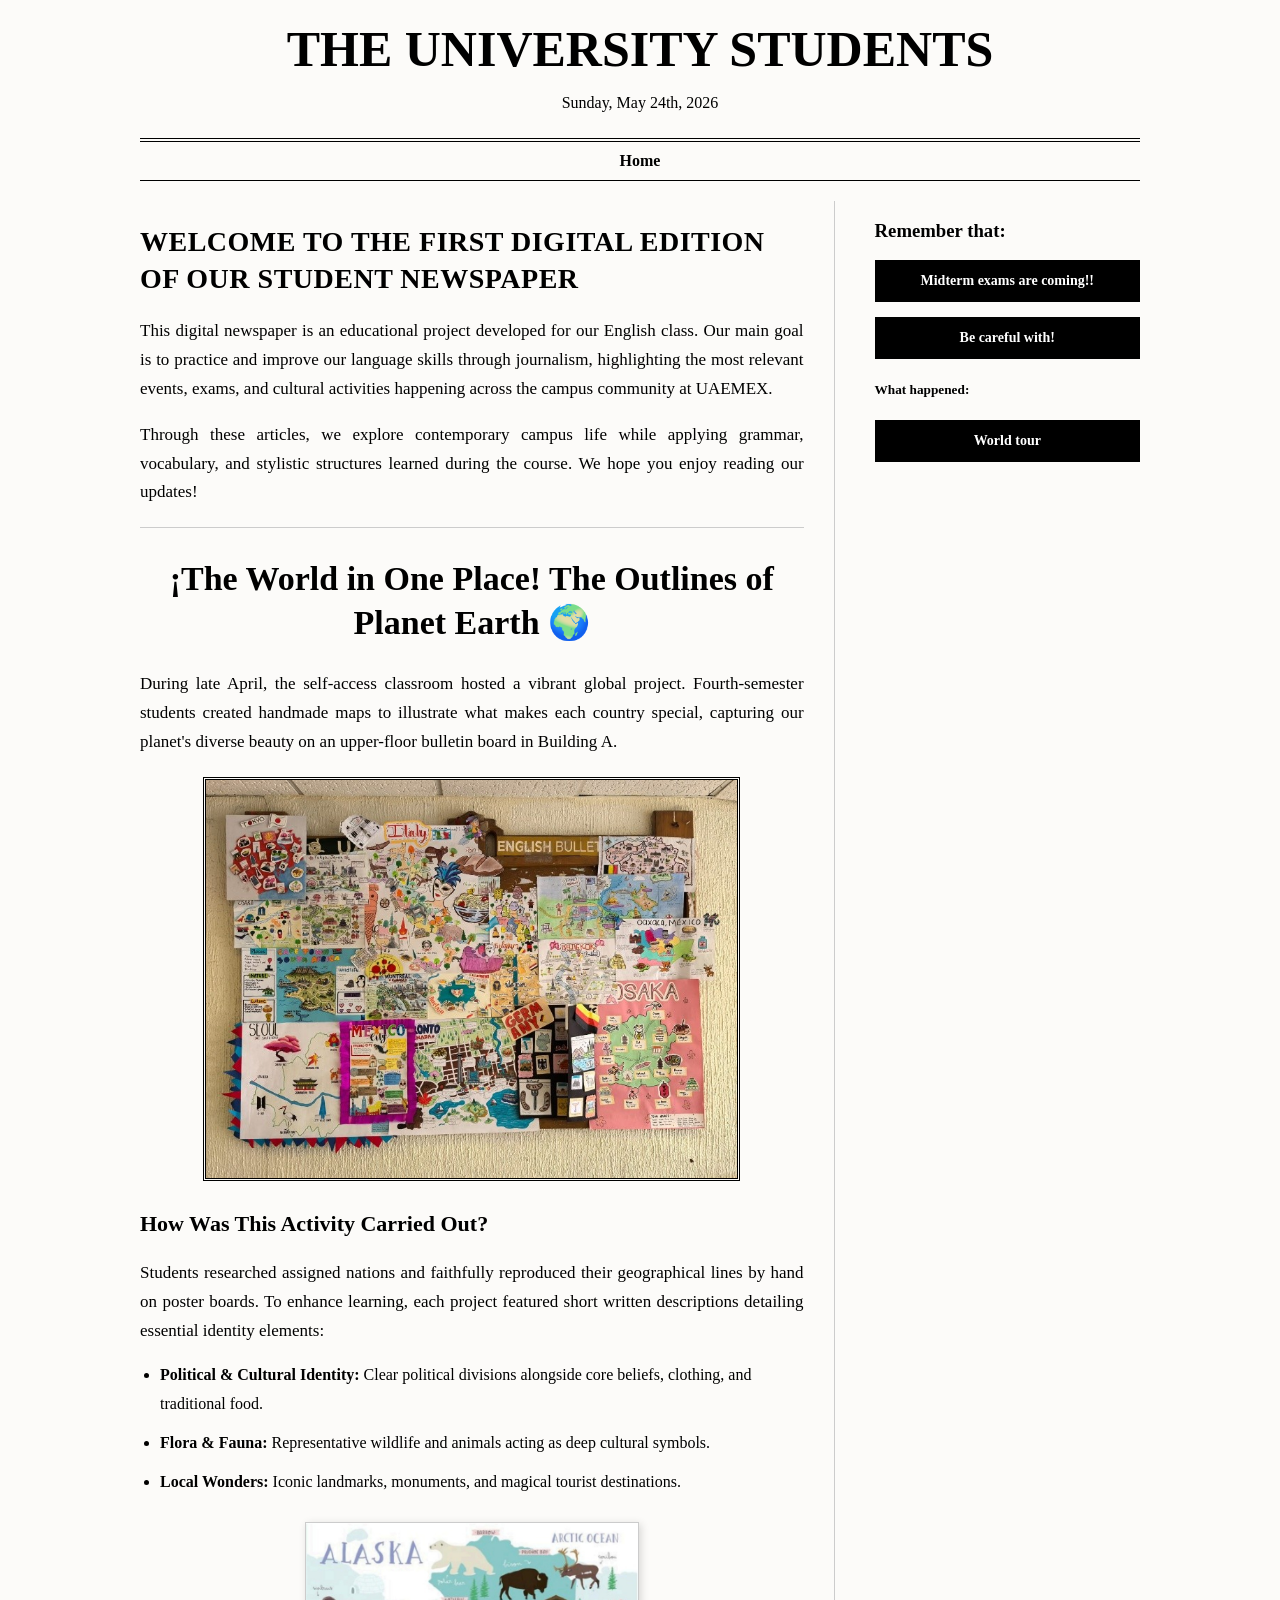
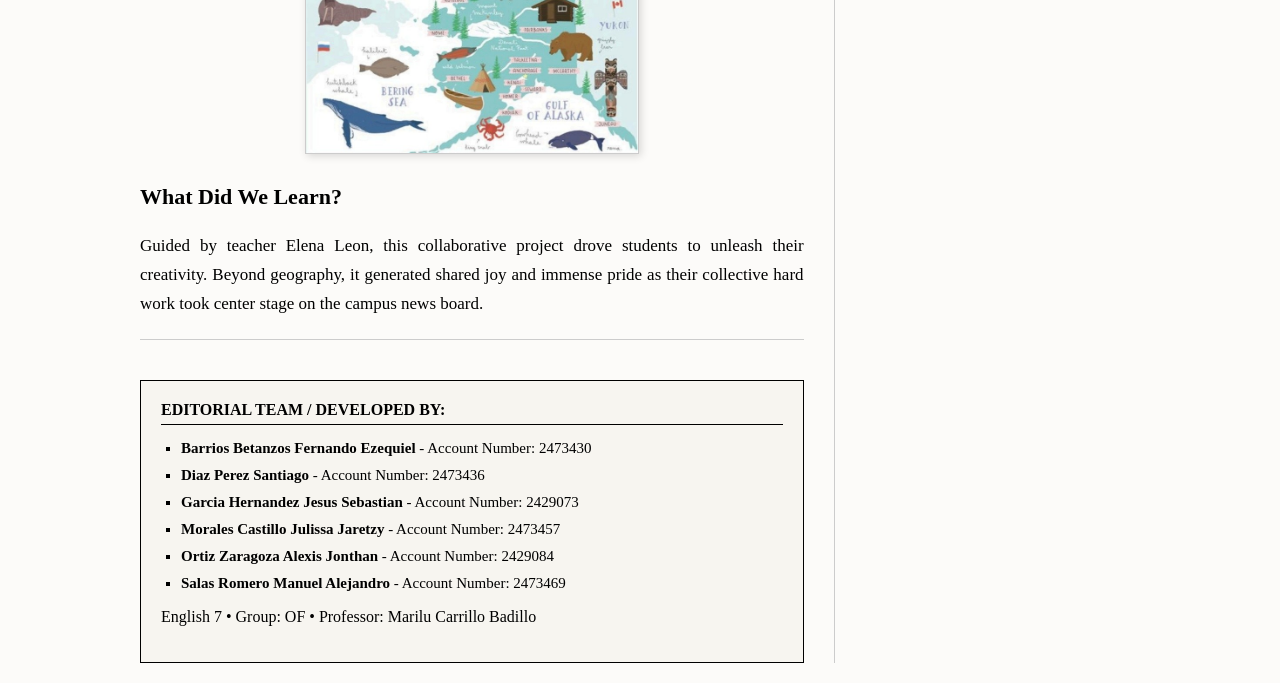
<file: index.html>
<!DOCTYPE html>
<html lang="es">
<head>
    <meta charset="UTF-8">
    <title>The University Students - Digital Newspaper</title>
    <link rel="stylesheet" href="estilos.css">
</head>
<body>

    <!-- Cabecera del Periódico -->
    <header>
        <h1>THE UNIVERSITY STUDENTS</h1>
        <p class="fecha">Sunday, May 24th, 2026</p>
    </header>

    <nav class="menu-principal">
    	<a href="index.html">Home</a>
    </nav>

    <!-- Zona de Noticias -->
    <main class="contenedor-prensa">
		<article class="noticia-principal">
			<!-- Título de Bienvenida -->
			<h2 class="titulo-bienvenida">Welcome to the First Digital Edition of Our Student Newspaper</h2>

			<!-- Texto de Presentación -->
			<p class ="presentacion-texto">This digital newspaper is an educational project developed for our English class. Our main goal is to practice and improve our language skills through journalism, highlighting the most relevant events, exams, and cultural activities happening across the campus community at UAEMEX.</p>

			<p class ="presentacion-texto">Through these articles, we explore contemporary campus life while applying grammar, vocabulary, and stylistic structures learned during the course. We hope you enjoy reading our updates!</p>

			<hr class="separador">

			<!-- Encabezado de la Nota -->
			<h2 class="titulo-noticia">¡The World in One Place! The Outlines of Planet Earth 🌍</h2>
            
            <!-- Resumen de Introducción -->
            <p class="parrafo-prensa">During late April, the self-access classroom hosted a vibrant global project. Fourth-semester students created handmade maps to illustrate what makes each country special, capturing our planet's diverse beauty on an upper-floor bulletin board in Building A.</p>

			<img src="Imagenes/mural.jpg" alt="Global Maps Bulletin Board" class="imagen-noticia foto-tablero">
			
            <!-- Subtítulo de Desarrollo -->
            <h3 class="subtitulo-noticia">How Was This Activity Carried Out?</h3>
            <p class="parrafo-prensa">Students researched assigned nations and faithfully reproduced their geographical lines by hand on poster boards. To enhance learning, each project featured short written descriptions detailing essential identity elements:</p>
            
            <!-- Lista de Elementos Clave Rediseñada -->
            <ul class="lista-detalles">
                <li><strong>Political & Cultural Identity:</strong> Clear political divisions alongside core beliefs, clothing, and traditional food.</li>
                <li><strong>Flora & Fauna:</strong> Representative wildlife and animals acting as deep cultural symbols.</li>
                <li><strong>Local Wonders:</strong> Iconic landmarks, monuments, and magical tourist destinations.</li>
            </ul>

			<img src="Imagenes/alska.jpg" alt="Alaska Map Example by Teacher Elena Leon" class="imagen-noticia foto-ejemplo">
			
            <!-- Subtítulo de Conclusión -->
            <h3 class="subtitulo-noticia">What Did We Learn?</h3>
            <p class="parrafo-prensa">Guided by teacher Elena Leon, this collaborative project drove students to unleash their creativity. Beyond geography, it generated shared joy and immense pride as their collective hard work took center stage on the campus news board.</p>
			
			<hr class="separador">
			
			<!-- Bloque de Autores / Créditos -->
			<section class="bloque-autores">
        
				<h4 class="titulo-autores">Editorial Team / Developed by:</h4>
				<ul class="lista-autores">
					<li><strong>Barrios Betanzos Fernando Ezequiel</strong> - Account Number: 2473430</li>
					<li><strong>Diaz Perez Santiago</strong> - Account Number: 2473436</li>
					<li><strong>Garcia Hernandez Jesus Sebastian</strong> - Account Number: 2429073</li>
					<li><strong>Morales Castillo Julissa Jaretzy</strong> - Account Number: 2473457</li>
					<li><strong>Ortiz Zaragoza Alexis Jonthan</strong> - Account Number: 2429084</li>
					<li><strong>Salas Romero Manuel Alejandro</strong> - Account Number: 2473469</li>
				</ul>
				<p class="datos-materia">English 7 • Group: OF • Professor: Marilu Carrillo Badillo</p>
			</section>
		</article>

		<aside class="noticias-secundarias">
            <h3>Remember that: </h3>
			<a href="Exams.html" class="boton-ver-mas">Midterm exams are coming!!</a>
			<a href="snakes.html" class="boton-ver-mas">Be careful with!</a>
			<h5>What happened:</h5>
			<a href="events.html" class="boton-ver-mas">World tour</a>
			
        </aside>
    </main>
</body>
</html>
</file>
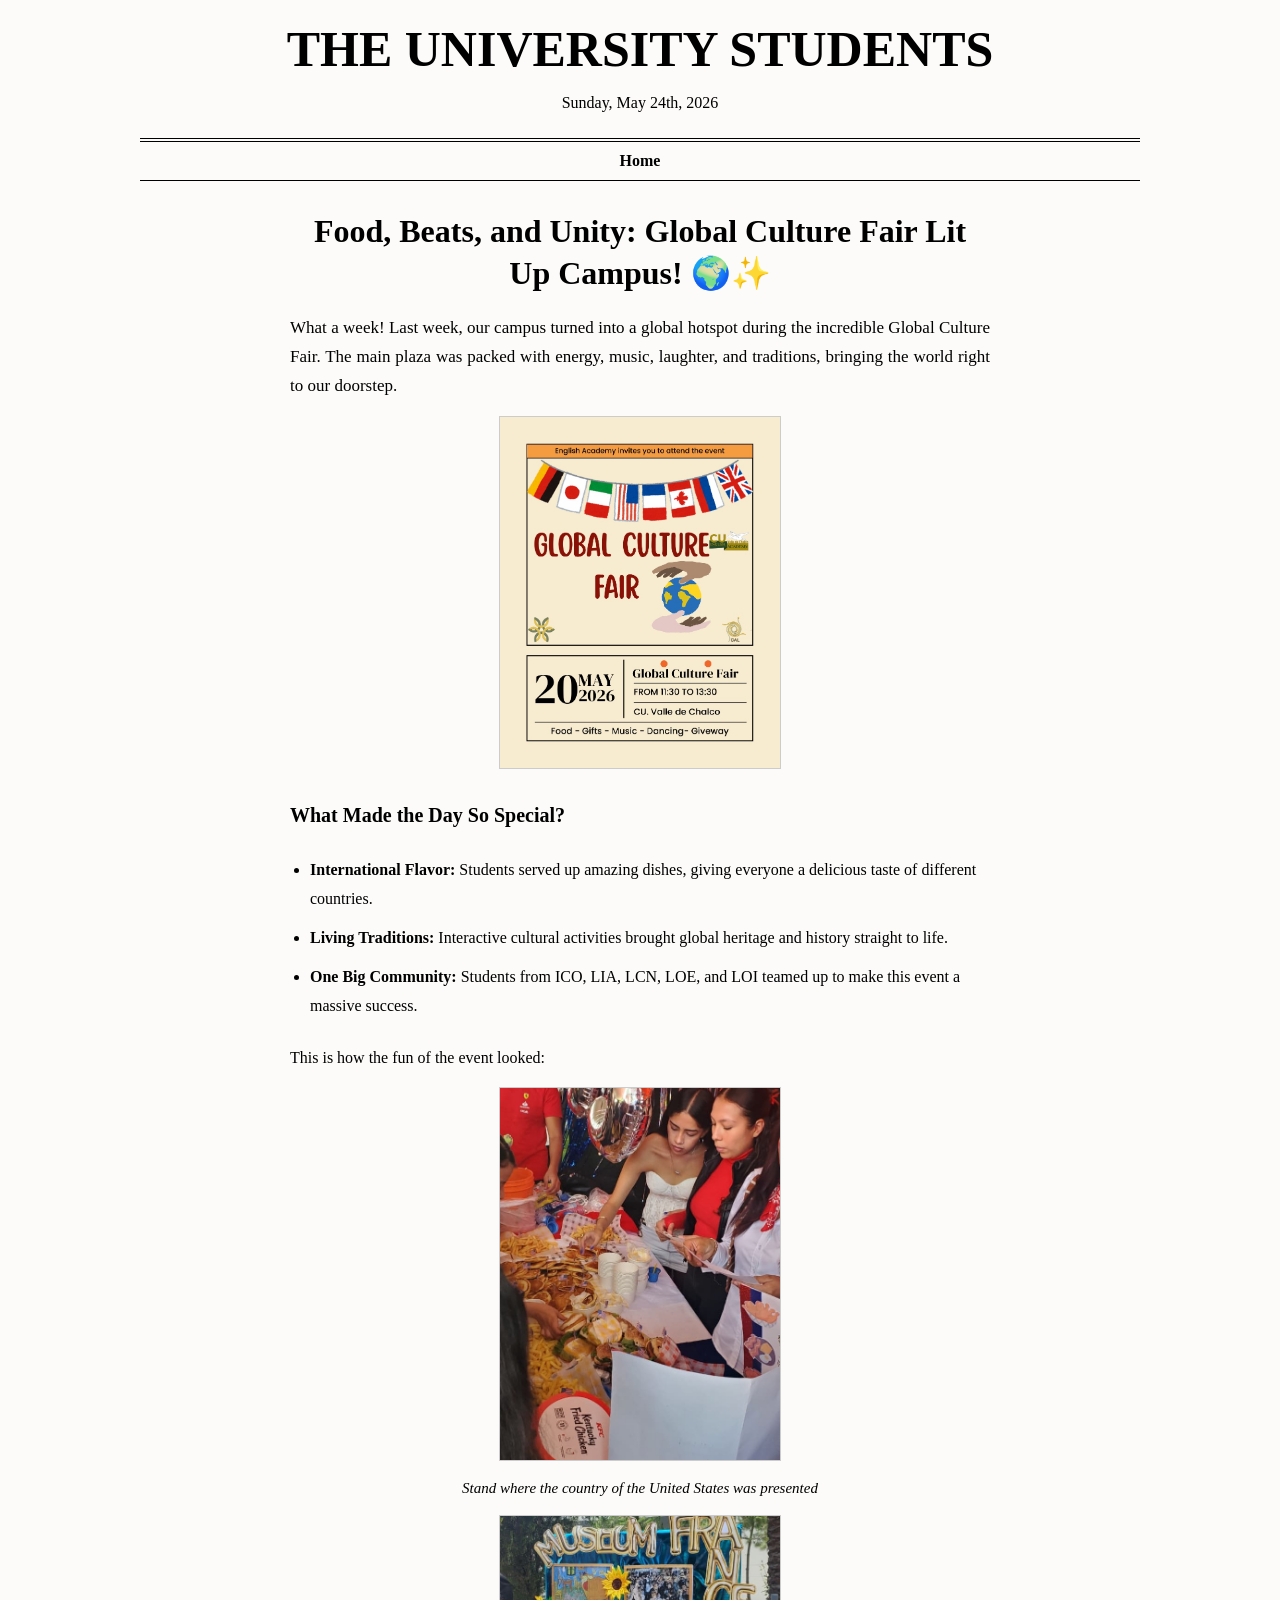
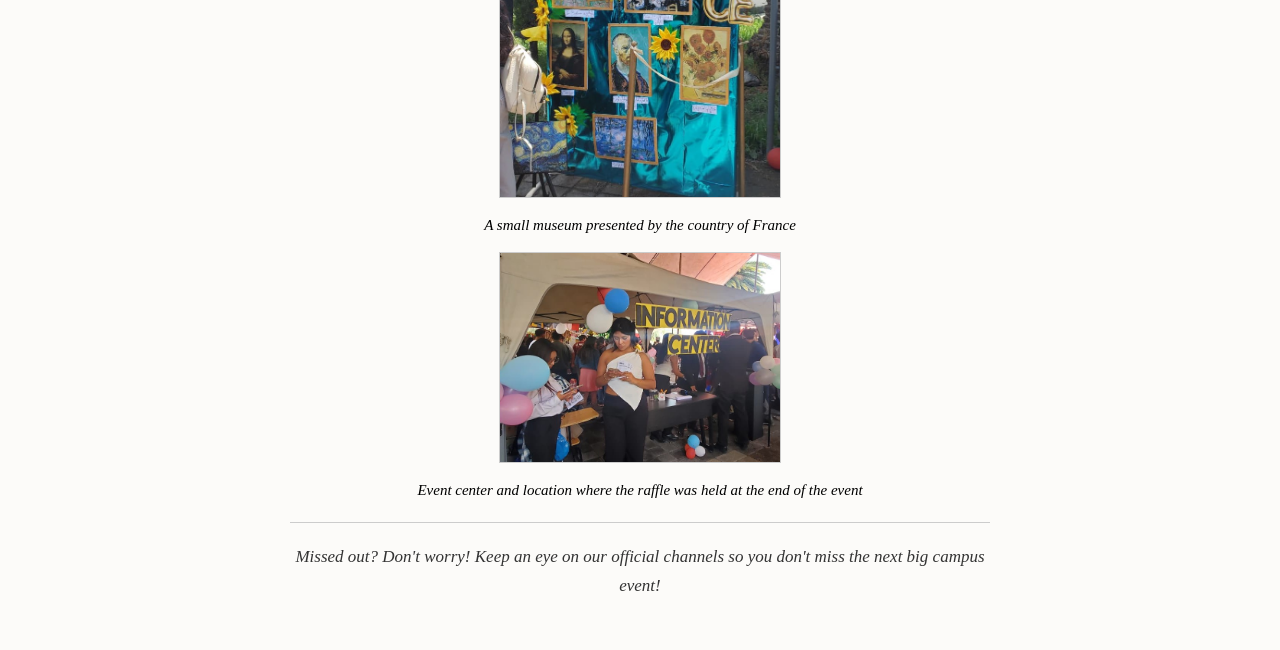
<file: events.html>
<!DOCTYPE html>
<html lang="en">
<head>
    <meta charset="UTF-8">
    <title>Events in UAEMEX - The University Students</title>
    <link rel="stylesheet" href="estilos.css">
</head>
<body>

    <!-- Cabecera del Periódico -->
    <header>
        <h1>THE UNIVERSITY STUDENTS</h1>
        <p class="fecha">Sunday, May 24th, 2026</p>
    </header>

    <!-- Enlace para regresar -->
    <nav class="menu-principal">
    	<a href="index.html">Home</a>
    </nav>

        <!-- Zona de Contenido de la Noticia -->
    <main class="seccion-noticia-individual">
        <article class="articulo-completo">
            <!-- Título Principal de la Noticia -->
            <h2 class="titulo-noticia">Food, Beats, and Unity: Global Culture Fair Lit Up Campus! 🌍✨</h2>
            
            <!-- Párrafos de Introducción -->
            <p class="parrafo-prensa">What a week! Last week, our campus turned into a global hotspot during the incredible Global Culture Fair. The main plaza was packed with energy, music, laughter, and traditions, bringing the world right to our doorstep.</p>

	    <img src="Imagenes/globalCulture.jpg" alt="Chacarrillo" class="imagen-noticia">
            
            <!-- Subtítulo -->
            <h3 class="subtitulo-noticia">What Made the Day So Special?</h3>
            
            <!-- Lista de Características Destacadas -->
            <ul class="lista-detalles">
                <li><strong>International Flavor:</strong> Students served up amazing dishes, giving everyone a delicious taste of different countries.</li>
                <li><strong>Living Traditions:</strong> Interactive cultural activities brought global heritage and history straight to life.</li>
                <li><strong>One Big Community:</strong> Students from ICO, LIA, LCN, LOE, and LOI teamed up to make this event a massive success.</li>
            </ul>

			<p>This is how the fun of the event looked:
			</p>
			<img src="Imagenes/gC1.jpg" alt="Chacarrillo" class="imagen-noticia">
			<P class ="gC">Stand where the country of the United States was presented</P>
			<img src="Imagenes/gC2.jpg" alt="Chacarrillo" class="imagen-noticia">
			<P class ="gC">A small museum presented by the country of France</P>
			<img src="Imagenes/gC3.jpg" alt="Chacarrillo" class="imagen-noticia">
			<P class ="gC">Event center and location where the raffle was held at the end of the event</P>
			
            <hr class="separador">
            
            <!-- Párrafo de Cierre -->
            <p class="parrafo-prensa cierre-noticia">Missed out? Don't worry! Keep an eye on our official channels so you don't miss the next big campus event!</p>
        </article>
    </main>


</body>
</html>
</file>
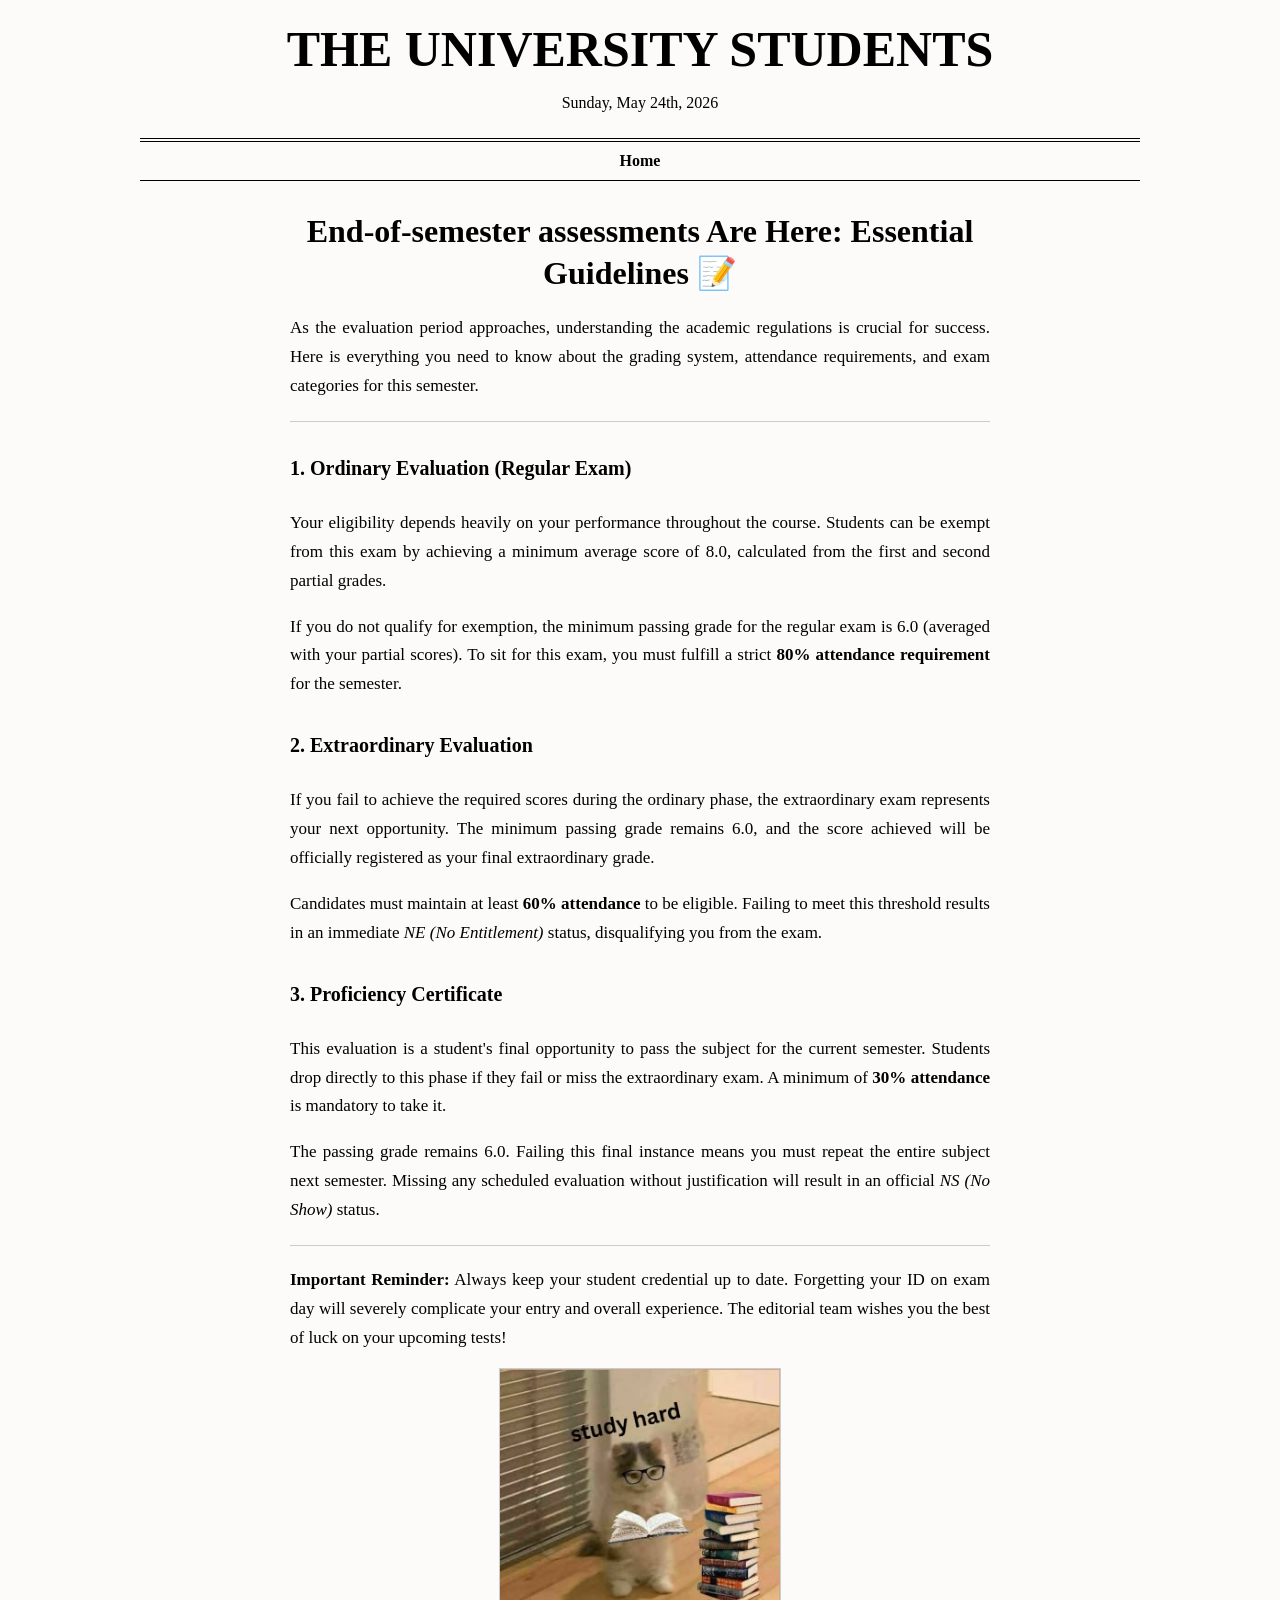
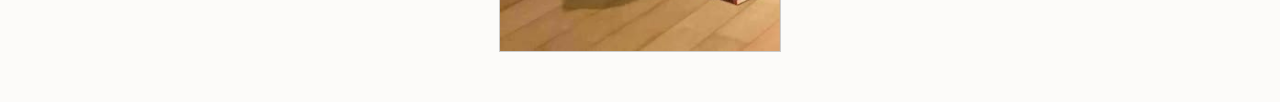
<file: Exams.html>
<!DOCTYPE html>
<html lang="en">
<head>
    <meta charset="UTF-8">
    <title>Midterm Exams - The University Students</title>
    <link rel="stylesheet" href="estilos.css">
</head>
<body>

    <!-- Cabecera del Periódico -->
    <header>
        <h1>THE UNIVERSITY STUDENTS</h1>
        <p class="fecha">Sunday, May 24th, 2026</p>
    </header>

    <!-- Enlace para regresar -->
    <nav class="menu-principal">
    	<a href="index.html">Home</a>
    </nav>

    <!-- Zona de Contenido de la Noticia -->
    <main class="seccion-noticia-individual">
        <article class="articulo-completo">
			
			<!-- Encabezado de la Nota -->
            <h2 class="titulo-noticia">End-of-semester assessments Are Here: Essential Guidelines 📝</h2>
            <p class="parrafo-prensa">As the evaluation period approaches, understanding the academic regulations is crucial for success. Here is everything you need to know about the grading system, attendance requirements, and exam categories for this semester.</p>

            <hr class="separador">
            
            <!-- Fase 1: Evaluación Ordinaria -->
            <h3 class="subtitulo-noticia">1. Ordinary Evaluation (Regular Exam)</h3>
            <p class="parrafo-prensa">Your eligibility depends heavily on your performance throughout the course. Students can be exempt from this exam by achieving a minimum average score of 8.0, calculated from the first and second partial grades.</p>
            <p class="parrafo-prensa">If you do not qualify for exemption, the minimum passing grade for the regular exam is 6.0 (averaged with your partial scores). To sit for this exam, you must fulfill a strict <strong>80% attendance requirement</strong> for the semester.</p>

	    
	    	<!-- Fase 2: Evaluación Extraordinaria -->
            <h3 class="subtitulo-noticia">2. Extraordinary Evaluation</h3>
            <p class="parrafo-prensa">If you fail to achieve the required scores during the ordinary phase, the extraordinary exam represents your next opportunity. The minimum passing grade remains 6.0, and the score achieved will be officially registered as your final extraordinary grade.</p>
            <p class="parrafo-prensa">Candidates must maintain at least <strong>60% attendance</strong> to be eligible. Failing to meet this threshold results in an immediate <em>NE (No Entitlement)</em> status, disqualifying you from the exam.</p>
			
		     <!-- Fase 3: Título de Suficiencia -->
            <h3 class="subtitulo-noticia">3. Proficiency Certificate</h3>
            <p class="parrafo-prensa">This evaluation is a student's final opportunity to pass the subject for the current semester. Students drop directly to this phase if they fail or miss the extraordinary exam. A minimum of <strong>30% attendance</strong> is mandatory to take it.</p>
            <p class="parrafo-prensa">The passing grade remains 6.0. Failing this final instance means you must repeat the entire subject next semester. Missing any scheduled evaluation without justification will result in an official <em>NS (No Show)</em> status.</p>
			<hr class="separador">

			<!-- Mensaje Editorial Final -->
            <p class="parrafo-prensa nota-editorial-alerta"><strong>Important Reminder:</strong> Always keep your student credential up to date. Forgetting your ID on exam day will severely complicate your entry and overall experience. The editorial team wishes you the best of luck on your upcoming tests!</p>
			
	    	<img src="Imagenes/gatoInformativation.jpg" alt="Chascarrillo" class="imagen-noticia">	    
        </article>
    </main>

</body>
</html>
</file>
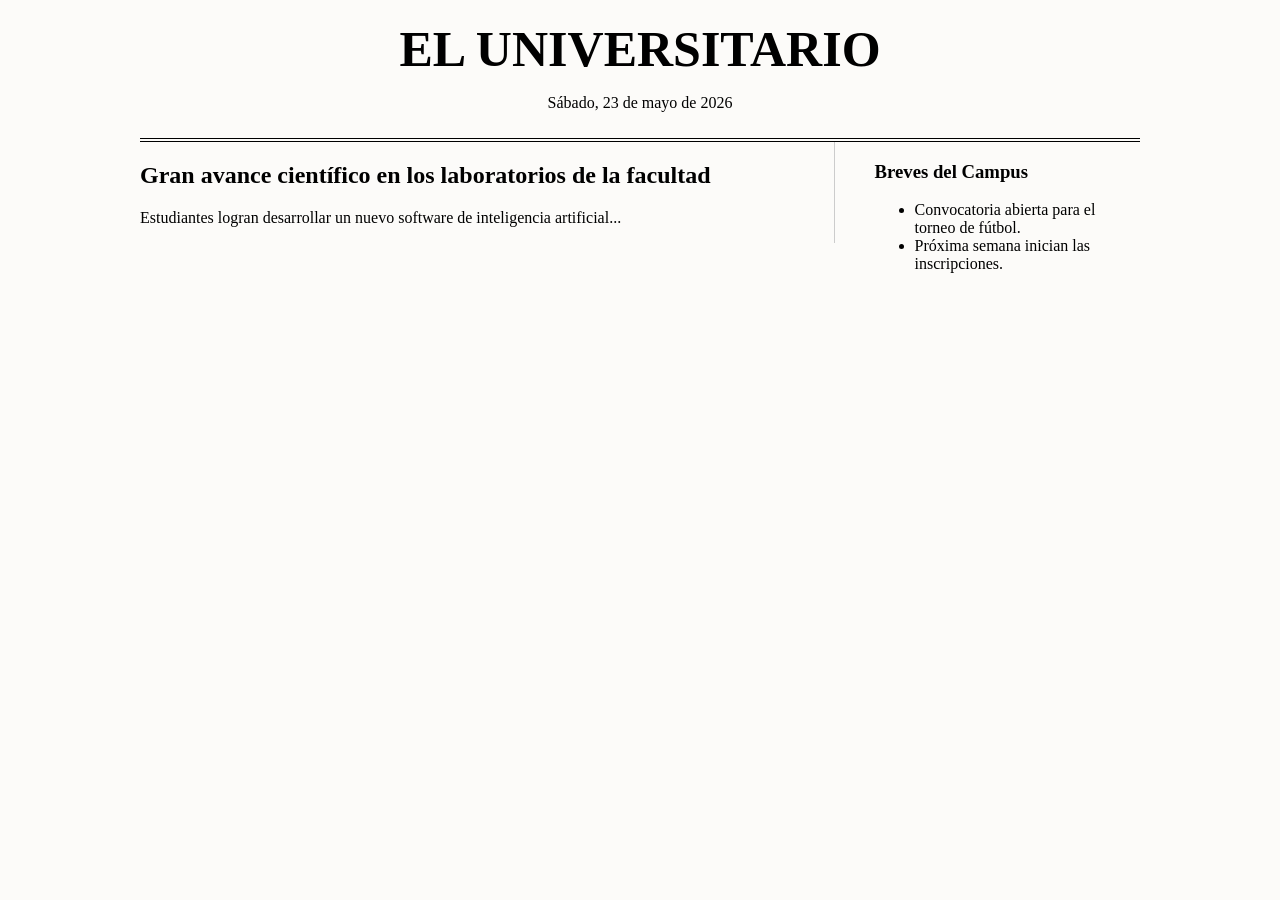
<file: PaginaWebActIngles.html>
<!DOCTYPE html>
<html lang="es">
<head>
    <meta charset="UTF-8">
    <title>El Universitario - Periódico Digital</title>
    <link rel="stylesheet" href="estilos.css">
</head>
<body>

    <!-- Cabecera del Periódico -->
    <header>
        <h1>EL UNIVERSITARIO</h1>
        <p class="fecha">Sábado, 23 de mayo de 2026</p>
    </header>

    <!-- Zona de Noticias -->
    <main class="contenedor-prensa">
        <article class="noticia-principal">
            <h2>Gran avance científico en los laboratorios de la facultad</h2>
            <p>Estudiantes logran desarrollar un nuevo software de inteligencia artificial...</p>
        </article>

        <aside class="noticias-secundarias">
            <h3>Breves del Campus</h3>
            <ul>
                <li>Convocatoria abierta para el torneo de fútbol.</li>
                <li>Próxima semana inician las inscripciones.</li>
            </ul>
        </aside>
    </main>

</body>
</html>
</file>
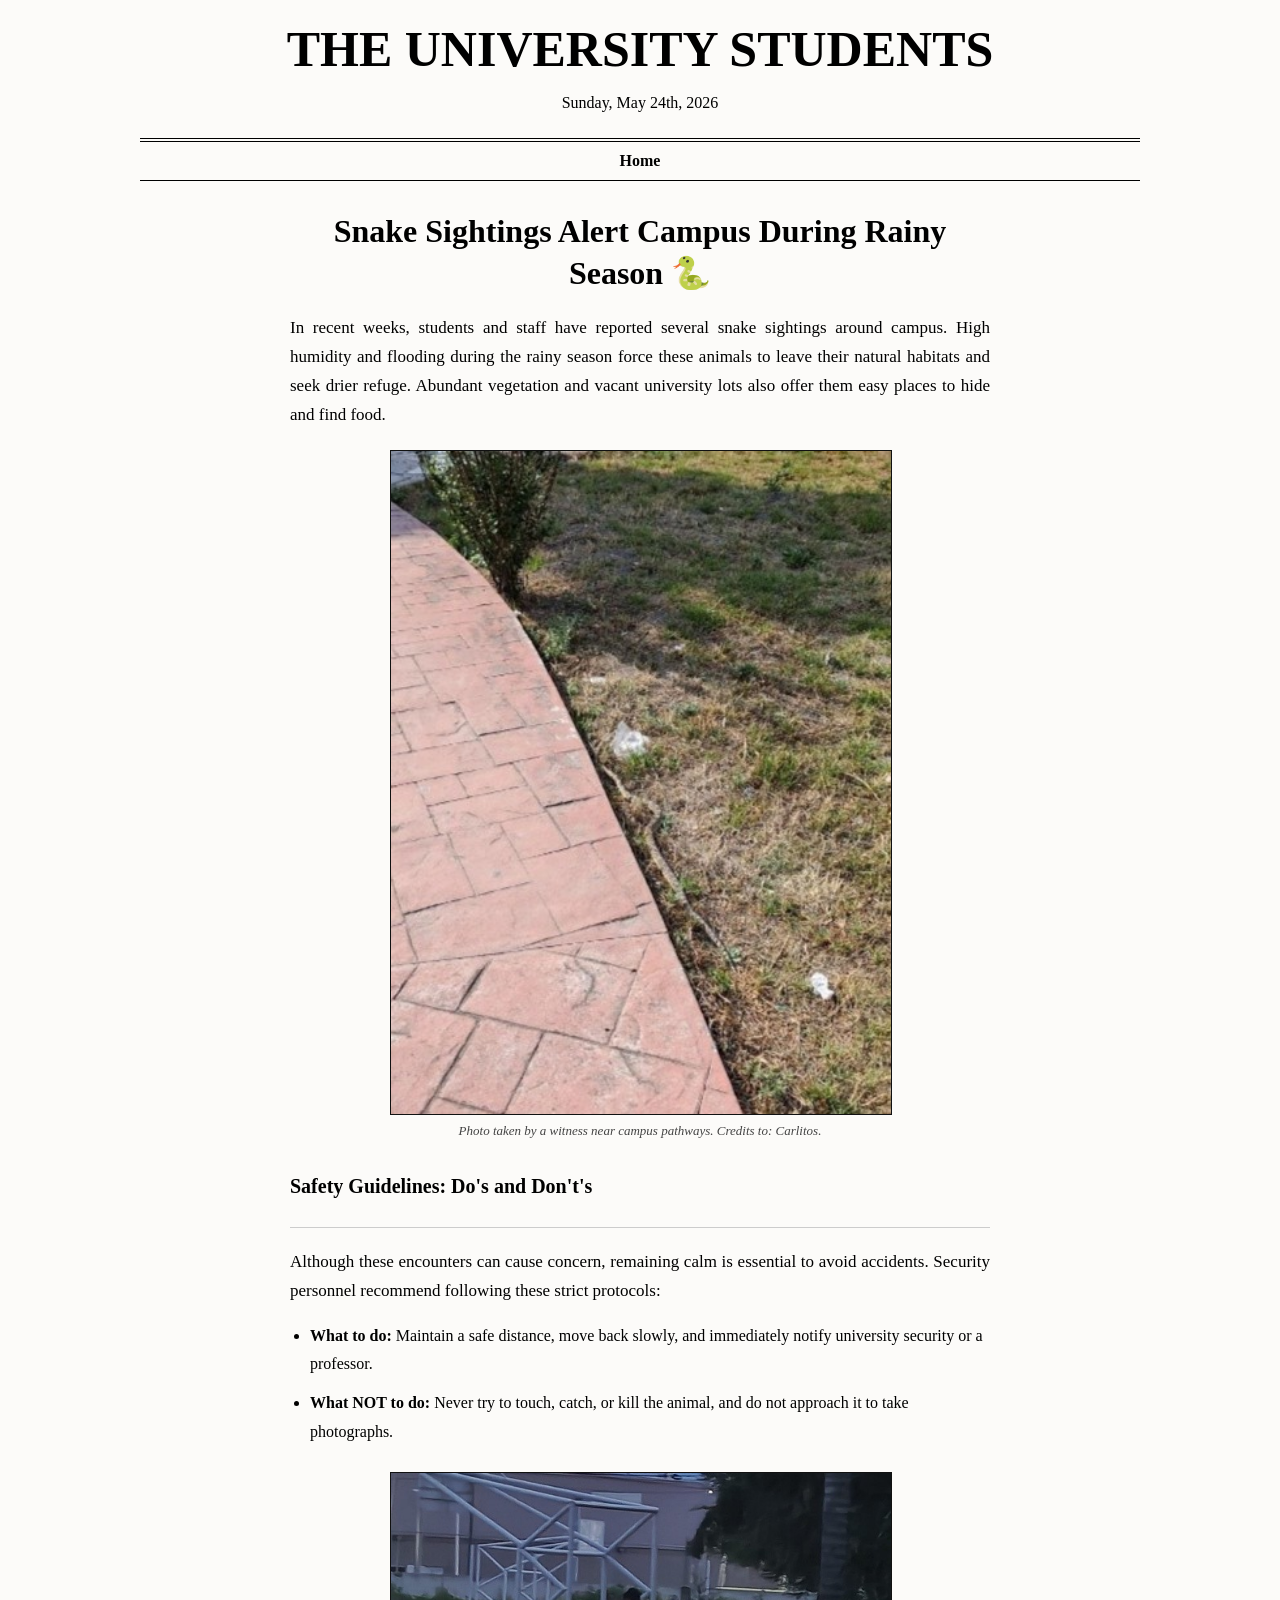
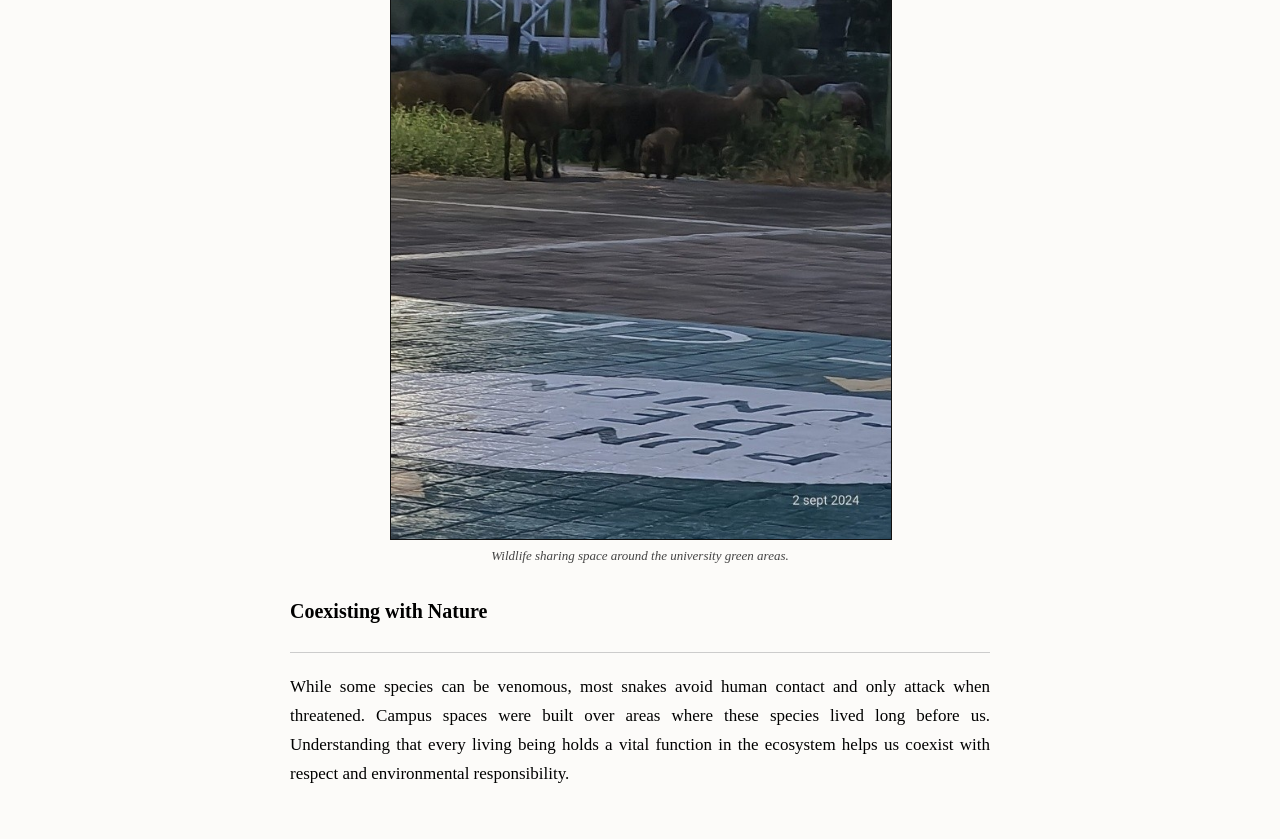
<file: snakes.html>
<!DOCTYPE html>
<html lang="en">
<head>
    <meta charset="UTF-8">
    <title>Midterm Exams - The University Students</title>
    <link rel="stylesheet" href="estilos.css">
</head>
<body>

    <!-- Cabecera del Periódico -->
    <header>
        <h1>THE UNIVERSITY STUDENTS</h1>
        <p class="fecha">Sunday, May 24th, 2026</p>
    </header>

    <!-- Enlace para regresar -->
    <nav class="menu-principal">
    	<a href="index.html">Home</a>
    </nav>

    <!-- Zona de Contenido de la Noticia -->
    <main class="seccion-noticia-individual">
        <article class="articulo-completo">

          <!-- Encabezado de la Nota -->
            <h2 class="titulo-noticia">Snake Sightings Alert Campus During Rainy Season 🐍</h2>
            
            <!-- Introducción resumida -->
            <p class="parrafo-prensa">In recent weeks, students and staff have reported several snake sightings around campus. High humidity and flooding during the rainy season force these animals to leave their natural habitats and seek drier refuge. Abundant vegetation and vacant university lots also offer them easy places to hide and find food.</p>
            
            <!-- Primera Imagen (Testigo/Evidencia) -->
            <figure class="contenedor-foto-periodico">
                <img src="Imagenes/serpiente.jpg" alt="Snake sighting on campus path" class="imagen-noticia foto-cronica">
                <figcaption class="pie-de-foto">Photo taken by a witness near campus pathways. Credits to: Carlitos.</figcaption>
            </figure>

            <!-- Recomendaciones de Seguridad -->
            <h3 class="subtitulo-noticia">Safety Guidelines: Do's and Don't's</h3>

            <hr class="separador">
            
            <p class="parrafo-prensa">Although these encounters can cause concern, remaining calm is essential to avoid accidents. Security personnel recommend following these strict protocols:</p>
            
            <ul class="lista-detalles">
                <li><strong>What to do:</strong> Maintain a safe distance, move back slowly, and immediately notify university security or a professor.</li>
                <li><strong>What NOT to do:</strong> Never try to touch, catch, or kill the animal, and do not approach it to take photographs.</li>
            </ul>

            <!-- Segunda Imagen (Fauna local) -->
            <figure class="contenedor-foto-periodico">
                <img src="Imagenes/vidaSalvaje.jpg" alt="Wildlife around the university grounds" class="imagen-noticia foto-cronica">
                <figcaption class="pie-de-foto">Wildlife sharing space around the university green areas.</figcaption>
            </figure>

            <!-- Conclusión reflexiva -->
            <h3 class="subtitulo-noticia">Coexisting with Nature</h3>

            <hr class="separador">
            
            <p class="parrafo-prensa">While some species can be venomous, most snakes avoid human contact and only attack when threatened. Campus spaces were built over areas where these species lived long before us. Understanding that every living being holds a vital function in the ecosystem helps us coexist with respect and environmental responsibility.</p>
        </article>
    </main>
</body>
</html>
</file>
<file: estilos.css>
/* ==========================================================================
   1. ESTILOS GENERALES Y BASE DE LA PÁGINA
   ========================================================================== */
body {
    font-family: 'Times New Roman', serif;
    max-width: 1000px;
    margin: 0 auto;
    padding: 20px;
    background-color: #fcfbf9;
}

header {
    text-align: center;
    border-bottom: 4px double #000;
    padding-bottom: 10px;
}

header h1 {
    font-size: 50px;
    margin: 0;
}

/* Estilo global para imágenes de noticias */
.imagen-noticia {
    width: 40%;
    max-width: 500px;
    height: auto;
    display: block;
    margin: 15px auto;
    border: 1px solid #ccc;
}


/* ==========================================================================
   2. MENÚ DE NAVEGACIÓN PRINCIPAL
   ========================================================================== */
.menu-principal {
    text-align: center;
    padding: 10px 0;
    border-bottom: 1px solid #000;
    margin-bottom: 20px;
}

.menu-principal a {
    text-decoration: none;
    color: #000;
    font-weight: bold;
    margin: 0 15px;
}

/* Añade una barra vertical automática entre los enlaces, excepto en el último */
.menu-principal a:not(:last-child)::after {
    content: " |";
    margin-left: 15px;
    color: #000;
    font-weight: normal;
}


/* ==========================================================================
   3. ESTRUCTURA DE COLUMNAS DE LA PORTADA
   ========================================================================== */
.contenedor-prensa {
    display: flex;
    gap: 40px;
    align-items: flex-start;
}

/* Formato vertical tipo párrafo clásico para la nota principal */
.noticia-principal {
    flex: 3;
    border-right: 1px solid #ccc;
    padding-right: 30px;
    display: block !important; 
}

/* Columna lateral para avisos */
.noticias-secundarias {
    flex: 1.2;
    min-width: 220px;
}


/* ==========================================================================
   4. CONTENIDO ESPECÍFICO DE LA PORTADA (BIENVENIDA Y INTEGRANTES)
   ========================================================================== */
.titulo-bienvenida {
    font-size: 28px;
    line-height: 1.3;
    margin-bottom: 20px;
    text-transform: uppercase;
    letter-spacing: 0.5px;
    display: block;
}

.presentacion-texto {
    font-size: 17px;
    text-align: justify;
    line-height: 1.7;
    margin-bottom: 15px;
    display: block;
}

/* Caja de créditos e integrantes */
.bloque-autores {
    margin-top: 40px;
    padding: 20px;
    border: 1px solid #000;
    background-color: #f7f5f0;
    display: block;
    clear: both;
}

.titulo-autores {
    font-size: 16px;
    margin: 0 0 15px 0;
    text-transform: uppercase;
    border-bottom: 1px solid #000;
    padding-bottom: 5px;
}

.lista-autores {
    list-style-type: square;
    padding-left: 20px;
    margin: 0 0 15px 0;
    font-size: 15px;
    display: block;
}

.lista-autores li {
    margin-bottom: 10px;
    display: list-item;
}


/* ==========================================================================
   5. CONTENIDO ESPECÍFICO DE PÁGINAS INTERNAS (EXÁMENES Y EVENTOS)
   ========================================================================== */
.seccion-noticia-individual {
    max-width: 700px;
    margin: 30px auto;
}

.articulo-completo {
    line-height: 1.6;
}

.articulo-completo h2 {
    font-size: 32px;
    text-align: center;
    margin-bottom: 20px;
}

.articulo-completo h3,
.articulo-completo h4,
.articulo-completo h5 {
    font-size: 20px;
    margin-bottom: 20px;
}

.articulo-completo .introduccion {
    font-size: 18px;
    text-align: justify;
}

.separador {
    border: 0;
    border-top: 1px solid #ccc;
    margin: 20px 0;
}

/* Elementos de la nota de eventos */
.titulo-noticia {
    font-size: 34px;
    text-align: center;
    line-height: 1.3;
    margin-bottom: 25px;
}

.subtitulo-noticia {
    font-size: 22px;
    margin-top: 30px;
    margin-bottom: 15px;
    padding-bottom: 5px;
}

.parrafo-prensa {
    font-size: 17px;
    text-align: justify;
    line-height: 1.7;
    margin-bottom: 15px;
}

.lista-detalles {
    font-size: 16px;
    line-height: 1.8;
    padding-left: 20px;
    margin-bottom: 25px;
}

.lista-detalles li {
    margin-bottom: 10px;
}

.cierre-noticia {
    font-style: italic;
    text-align: center;
    color: #333;
}


/* ==========================================================================
   6. COMPONENTES DE NAVEGACIÓN SECUNDARIA Y BOTONES
   ========================================================================== */
.navegacion-volver {
    text-align: center;
    margin-top: 15px;
}

.enlace-volver {
    color: #000;
    font-weight: bold;
    text-decoration: none;
}

.boton-ver-mas {
    display: block;
    text-align: center;
    background-color: #000;
    color: #fff;
    padding: 12px 15px;
    text-decoration: none;
    font-weight: bold;
    font-size: 14px;
    margin-top: 15px;
    border: 1px solid #000;
}

.boton-ver-mas:hover {
    background-color: #fff;
    color: #000;
}

.gC {
    font-size: 15px;
    font-style: italic;
    text-align: center;
}

/* --- FORMATO PARA LAS IMÁGENES DE LA NOTICIA DE MAPAS --- */

/* Estilo para la foto del tablero completo */
.foto-tablero {
    width: 80%;           /* Ocupa una buena parte del ancho de la nota */
    max-width: 600px;
    height: auto;
    display: block;
    margin: 20px auto;    /* Separación vertical y centrado horizontal */
    border: 3px double #000; /* Borde doble estilo periódico clásico */
}

/* Estilo para el mapa de Alaska de la profesora */
.foto-ejemplo {
    width: 50%;           /* Más pequeña para que actúe como un ejemplo insertado */
    max-width: 400px;
    height: auto;
    display: block;
    margin: 20px auto;
    box-shadow: 2px 2px 8px rgba(0,0,0,0.15); /* Una sombra sutil para resaltar el mapa */
}

/* --- COMPONENTES PARA IMÁGENES CON PIE DE FOTO --- */
.contenedor-foto-periodico {
    margin: 20px auto;
    max-width: 500px;
    text-align: center;
}

/* Reutiliza tu formato base de foto y añade un marco */
.foto-cronica {
    width: 100% !important; /* Aprovecha el ancho máximo fijado por el contenedor */
    margin-bottom: 8px;
    border: 1px solid #111;
}

/* Estilo clásico de prensa para el texto descriptivo inferior */
.pie-de-foto {
    font-family: 'Times New Roman', serif;
    font-size: 13px;
    font-style: italic;
    color: #444;
    line-height: 1.3;
    padding: 0 10px;
}
</file>
